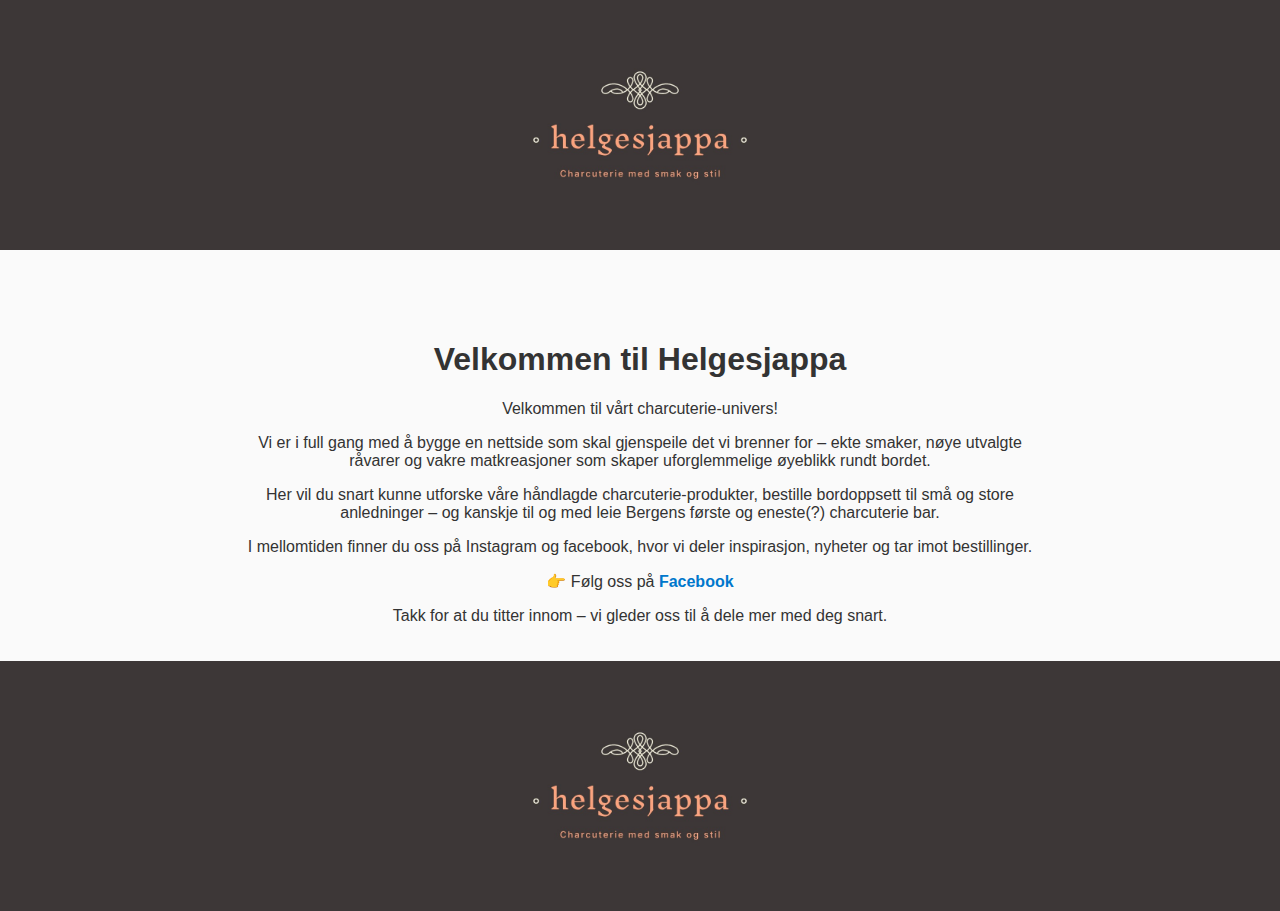
<file: index.html>
<!DOCTYPE html>
<html lang="no">
  <head>
    <meta charset="UTF-8" />
    <meta name="viewport" content="width=device-width, initial-scale=1.0" />
    <title>Helgesjappa</title>
    <link rel="icon" type="image/png" href="image/favicon.jpg" />
    <link rel="stylesheet" href="style.css" />
  </head>
  <body>
    <img src="./image/banner.jpg" alt="Helgesjappa banner" class="banner" />
    <main>
      <h1>Velkommen til Helgesjappa</h1>
      <p>Velkommen til vårt charcuterie-univers!</p>
      <p>
        Vi er i full gang med å bygge en nettside som skal gjenspeile det vi
        brenner for – ekte smaker, nøye utvalgte råvarer og vakre matkreasjoner
        som skaper uforglemmelige øyeblikk rundt bordet.
      </p>
      <p>
        Her vil du snart kunne utforske våre håndlagde charcuterie-produkter,
        bestille bordoppsett til små og store anledninger – og kanskje til og
        med leie Bergens første og eneste(?) charcuterie bar.
      </p>
      <p>
        I mellomtiden finner du oss på Instagram og facebook, hvor vi deler
        inspirasjon, nyheter og tar imot bestillinger.
      </p>
      <p>
        👉 Følg oss på
        <a href="https://www.facebook.com/profile.php?id=61564723400481"
          >Facebook</a
        >
      </p>
      <p>
        Takk for at du titter innom – vi gleder oss til å dele mer med deg
        snart.
      </p>
    </main>
    <footer>
      <img
        src="./image/banner.jpg"
        alt="Helgesjappa banner"
        class="footer-banner" />
    </footer>
  </body>
</html>
</file>
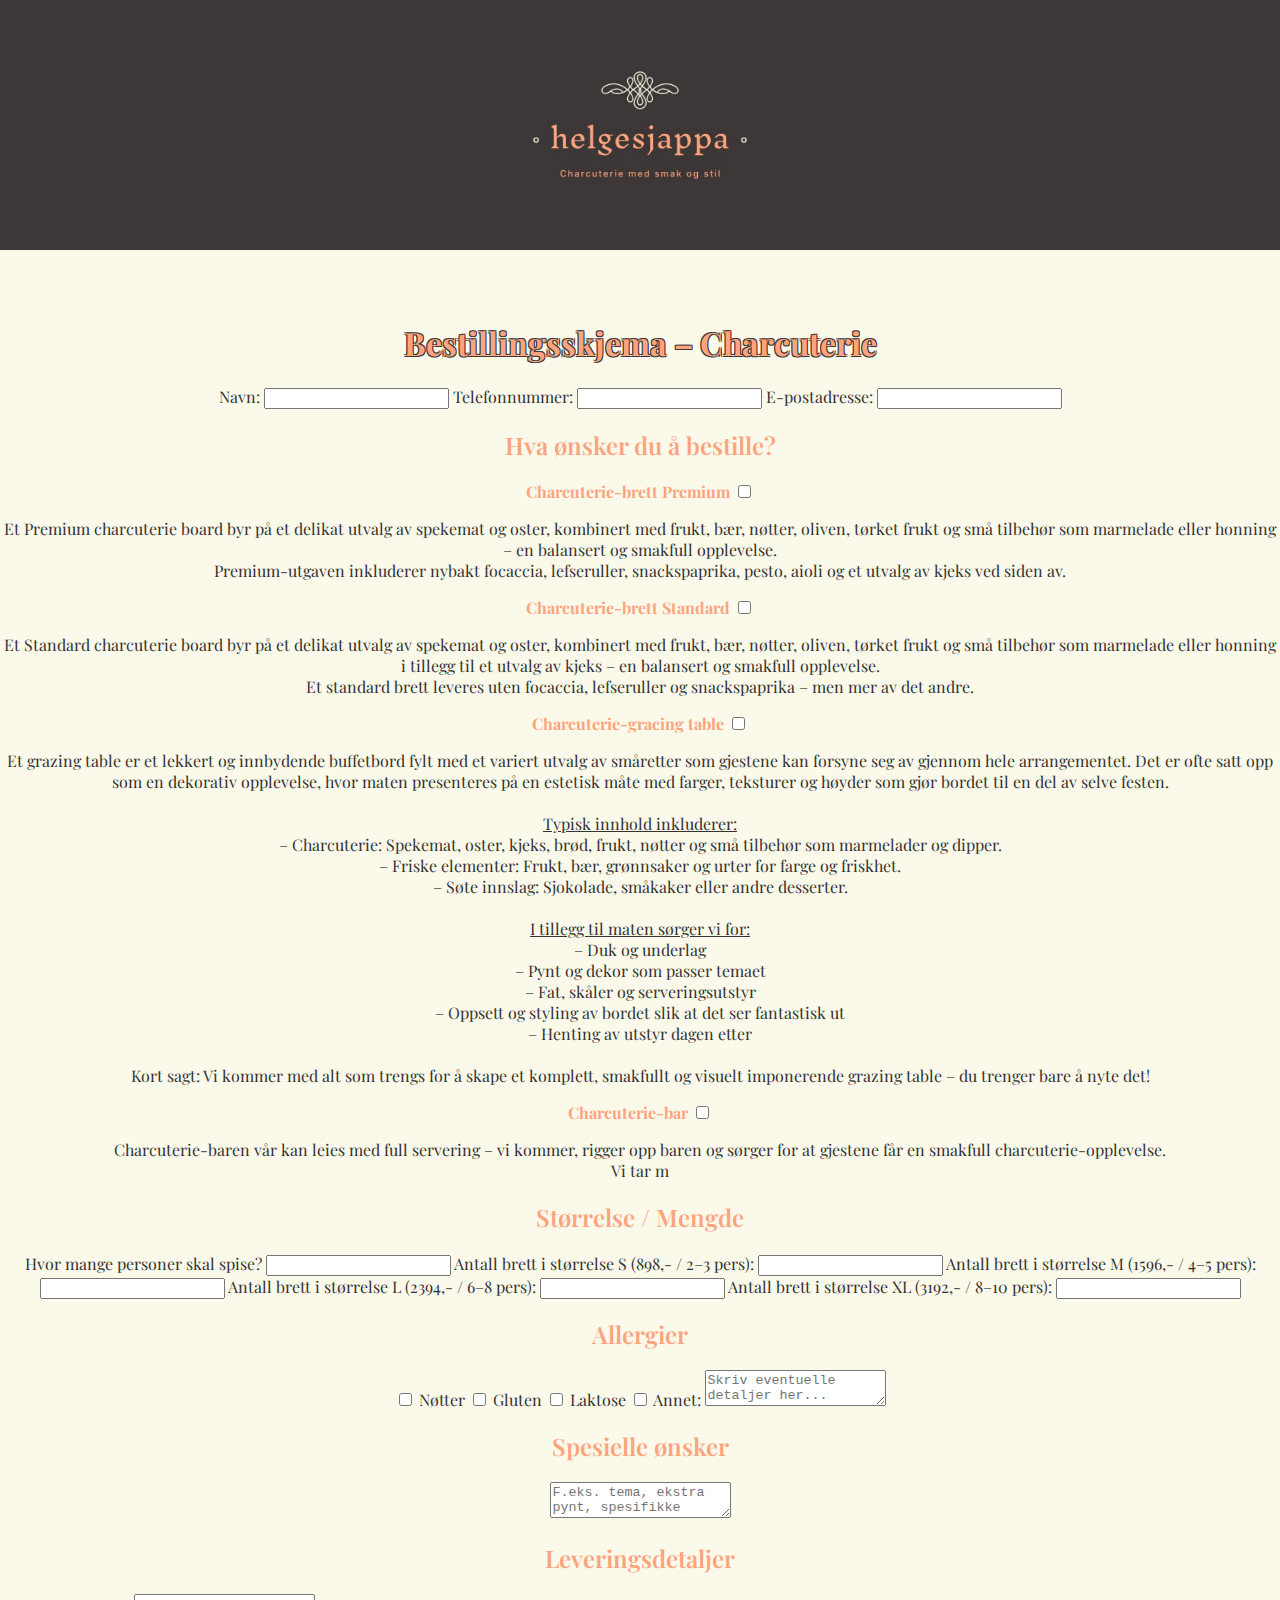
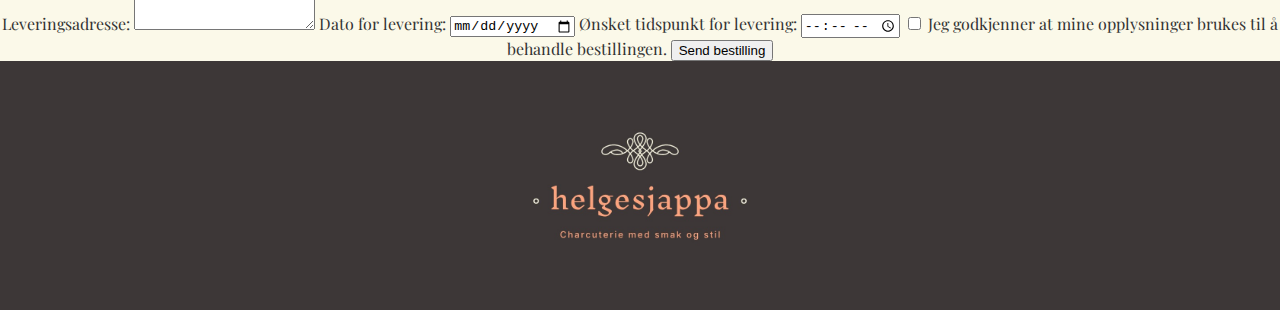
<file: pages/orderPages.html>
<!DOCTYPE html>
<html lang="no">
  <head>
    <meta charset="UTF-8" />
    <meta name="viewport" content="width=device-width, initial-scale=1.0" />
    <title>Bestillingsskjema – Charcuterie</title>
        <link rel="icon" type="image/png" href="../image/favicon.jpg" />
    <link rel="stylesheet" href="orderPages.css" />
  </head>
  <body>
        <header>
      <img src="../image/banner.jpg" alt="Helgesjappa banner" class="banner" />
    </header>
    <main>
    <form action="https://formspree.io/f/mrgwzxyz" method="POST">
      <h1>Bestillingsskjema – Charcuterie</h1>

      <label for="navn">Navn:</label>
      <input type="text" id="navn" name="Navn" required />

      <label for="telefon">Telefonnummer:</label>
      <input type="tel" id="telefon" name="Telefonnummer" required />

      <label for="epost">E-postadresse:</label>
      <input type="email" id="epost" name="E-post" required />

      <h2>Hva ønsker du å bestille?</h2>
<div class="checkbox-group">

  <div class="bestilling-valg">
    <div class="valg-header">
      <strong>Charcuterie-brett Premium</strong>
      <input type="checkbox" name="Bestilling" value="Charcuterie-brett Premium">
    </div>
    <p>
      Et Premium charcuterie board byr på et delikat utvalg av spekemat og oster, kombinert med frukt, bær, nøtter, oliven, tørket frukt og små tilbehør som marmelade eller honning – en balansert og smakfull opplevelse.<br>
      Premium-utgaven inkluderer nybakt focaccia, lefseruller, snackspaprika, pesto, aioli og et utvalg av kjeks ved siden av.
    </p>
  </div>

  <div class="bestilling-valg">
    <div class="valg-header">
      <strong>Charcuterie-brett Standard</strong>
      <input type="checkbox" name="Bestilling" value="Charcuterie-brett Standard">
    </div>
    <p>
      Et Standard charcuterie board byr på et delikat utvalg av spekemat og oster, kombinert med frukt, bær, nøtter, oliven, tørket frukt og små tilbehør som marmelade eller honning i tillegg til et utvalg av kjeks – en balansert og smakfull opplevelse.<br>
      Et standard brett leveres uten focaccia, lefseruller og snackspaprika – men mer av det andre.
    </p>
  </div>

  <div class="bestilling-valg">
    <div class="valg-header">
      <strong>Charcuterie-gracing table</strong>
      <input type="checkbox" name="Bestilling" value="Charcuterie-gracing table">
    </div>
    <p>
      Et grazing table er et lekkert og innbydende buffetbord fylt med et variert utvalg av småretter som gjestene kan forsyne seg av gjennom hele arrangementet. Det er ofte satt opp som en dekorativ opplevelse, hvor maten presenteres på en estetisk måte med farger, teksturer og høyder som gjør bordet til en del av selve festen.<br><br>

      <u>Typisk innhold inkluderer:</u><br>
      – Charcuterie: Spekemat, oster, kjeks, brød, frukt, nøtter og små tilbehør som marmelader og dipper.<br>
      – Friske elementer: Frukt, bær, grønnsaker og urter for farge og friskhet.<br>
      – Søte innslag: Sjokolade, småkaker eller andre desserter.<br><br>

      <u>I tillegg til maten sørger vi for:</u><br>
      – Duk og underlag<br>
      – Pynt og dekor som passer temaet<br>
      – Fat, skåler og serveringsutstyr<br>
      – Oppsett og styling av bordet slik at det ser fantastisk ut<br>
      – Henting av utstyr dagen etter<br><br>

      Kort sagt: Vi kommer med alt som trengs for å skape et komplett, smakfullt og visuelt imponerende grazing table – du trenger bare å nyte det!
    </p>
  </div>

  <div class="bestilling-valg">
    <div class="valg-header">
      <strong>Charcuterie-bar</strong>
      <input type="checkbox" name="Bestilling" value="Charcuterie-bar">
    </div>
    <p>
      Charcuterie-baren vår kan leies med full servering – vi kommer, rigger opp baren og sørger for at gjestene får en smakfull charcuterie-opplevelse.<br>
      Vi tar m


      <h2>Størrelse / Mengde</h2>
      <label for="antall-personer">Hvor mange personer skal spise?</label>
      <input
        type="number"
        id="antall-personer"
        name="Antall personer"
        min="1" />

      <label>Antall brett i størrelse S (898,- / 2–3 pers):</label>
      <input type="number" name="Antall S" min="0" />

      <label>Antall brett i størrelse M (1596,- / 4–5 pers):</label>
      <input type="number" name="Antall M" min="0" />

      <label>Antall brett i størrelse L (2394,- / 6–8 pers):</label>
      <input type="number" name="Antall L" min="0" />

      <label>Antall brett i størrelse XL (3192,- / 8–10 pers):</label>
      <input type="number" name="Antall XL" min="0" />

      <h2>Allergier</h2>
      <div class="allergies">
        <label
          ><input type="checkbox" name="Allergier" value="Nøtter" />
          Nøtter</label
        >
        <label
          ><input type="checkbox" name="Allergier" value="Gluten" />
          Gluten</label
        >
        <label
          ><input type="checkbox" name="Allergier" value="Laktose" />
          Laktose</label
        >
        <label
          ><input type="checkbox" name="Allergier" value="Annet" />
          Annet:</label
        >
        <textarea
          name="Spesifikasjon av allergier"
          placeholder="Skriv eventuelle detaljer her..."></textarea>
      </div>

      <h2>Spesielle ønsker</h2>
      <textarea
        name="Spesielle ønsker"
        placeholder="F.eks. tema, ekstra pynt, spesifikke produkter..."></textarea>

      <h2>Leveringsdetaljer</h2>
      <label for="adresse">Leveringsadresse:</label>
      <textarea id="adresse" name="Leveringsadresse"></textarea>

      <label for="dato">Dato for levering:</label>
      <input type="date" id="dato" name="Dato for levering" required />

      <label for="tidspunkt">Ønsket tidspunkt for levering:</label>
      <input type="time" id="tidspunkt" name="Tidspunkt" />

      <label
        ><input type="checkbox" name="Samtykke" required /> Jeg godkjenner at
        mine opplysninger brukes til å behandle bestillingen.</label
      >

      <button type="submit">Send bestilling</button>
    </form>
    
    </main> 

     <footer>
      <img
        src="../image/banner.jpg"
        alt="Helgesjappa banner"
        class="footer-banner" />
    </footer>
  </body>
</html>
</file>
<file: style.css>
html,
body {
  min-height: 100%; /* Change height to min-height */
  margin: 0;
  padding: 0;
}

body {
  display: flex;
  flex-direction: column;
  min-height: 100vh; /* Use viewport height instead */
  font-family: Arial, sans-serif;
  text-align: center;
  background-color: #fafafa;
  color: #333;
}

.banner {
  width: 100%;
  max-height: 250px;
  object-fit: cover;
  display: block;
  margin-bottom: 50px;
}

main {
  flex: 1; /* Add this to allow main content to grow */
  padding: 20px;
  max-width: 800px;
  margin: 0 auto;
}

a {
  color: #0077cc;
  text-decoration: none;
  font-weight: bold;
}
a:hover {
  text-decoration: underline;
}

footer {
  width: 100%;
  max-height: 250px;
  margin-top: auto; /* Change from margin-top: 50px */
}

.footer-banner {
  width: 100%;
  height: auto;
  max-height: 250px;
  object-fit: cover;
  display: block;
}

/* ===== Responsiv tekst og layout ===== */
@media (max-width: 400px) {
  h1 {
    font-size: 1.5rem;
  }

  p {
    font-size: 1rem;
    line-height: 1;
    margin: 30px 15px;
  }

  .banner {
    max-height: 200px;
  }

  footer {
    max-height: 200px;
  }
  .footer-banner {
    max-height: 100px;
  }
}

@media (max-width: 600px) {
  h1 {
    font-size: 1.5rem;
  }

  p {
    font-size: 1rem;
    line-height: 1.4;
    margin: 30px 15px;
  }

  .banner {
    max-height: 200px;
  }

  footer {
    max-height: 200px;
  }
  .footer-banner {
    max-height: 150px;
  }
}
</file>
<file: pages/orderPages.css>
@import url("https://fonts.googleapis.com/css2?family=Playfair+Display:ital,wght@0,400..900;1,400..900&display=swap");

html,
body {
  min-height: 100%; /* Change height to min-height */
  margin: 0;
  padding: 0;
}

body {
  display: flex;
  flex-direction: column;
  min-height: 100vh; /* Use viewport height instead */
  font-family: "Playfair Display", serif;
  text-align: center;
  background-color: #fafafa;
  color: #333;
  background-color: #fbf9e9;
}
h1 {
  color: #fda47e;
  font-weight: 700;
  text-shadow: -1px -1px 0 #3d3737, 1px -1px 0 #3d3737, -1px 1px 0 #3d3737,
    1px 1px 0 #3d3737;
}
h2 {
  color: #fda47e;
  font-weight: 600;
}
strong {
  color: #fda47e;
}

.banner {
  width: 100%;
  max-height: 250px;
  object-fit: cover;
  display: block;
  margin-bottom: 50px;
}

footer {
  width: 100%;
  max-height: 250px;
  margin-top: auto; /* Change from margin-top: 50px */
}

.footer-banner {
  width: 100%;
  height: auto;
  max-height: 250px;
  object-fit: cover;
  display: block;
}

/* ===== Responsiv tekst og layout ===== */
@media (max-width: 400px) {
  h1 {
    font-size: 1.5rem;
  }

  p {
    font-size: 1rem;
    line-height: 1;
    margin: 30px 15px;
  }

  .banner {
    max-height: 200px;
  }

  footer {
    max-height: 200px;
  }
  .footer-banner {
    max-height: 100px;
  }
}

@media (max-width: 600px) {
  h1 {
    font-size: 1.5rem;
  }

  p {
    font-size: 1rem;
    line-height: 1.4;
    margin: 30px 15px;
  }

  .banner {
    max-height: 200px;
  }

  footer {
    max-height: 200px;
  }
  .footer-banner {
    max-height: 150px;
  }
}
</file>
